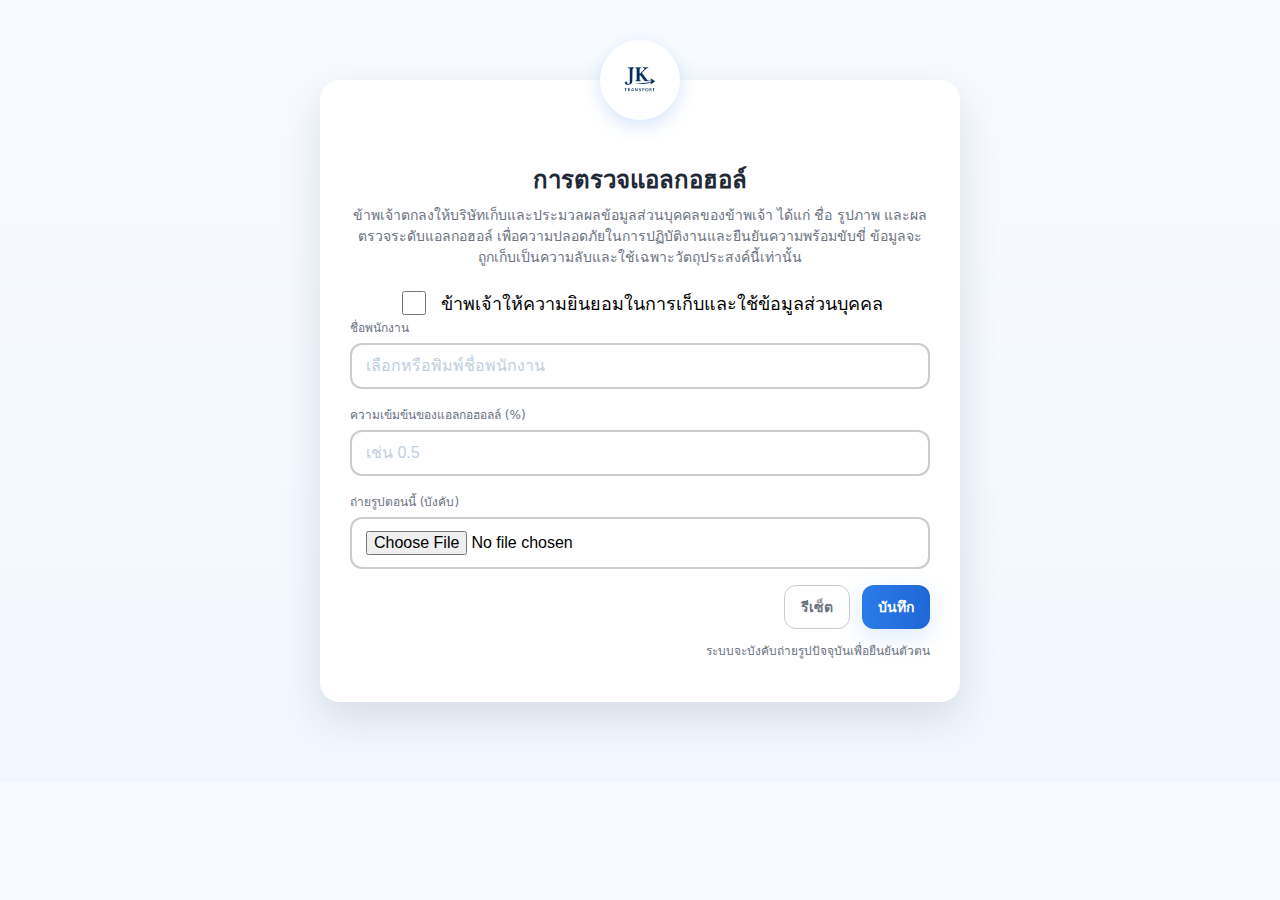
<file: index.html>
<!DOCTYPE html>
<html lang="th">
  <head>
    <meta charset="utf-8" />
    <meta name="viewport" content="width=device-width, initial-scale=1" />
    <title>การตรวจแอลกอฮอล์ - JIRATTHAKARN</title>
    <link rel="icon" href="LogJK.png" type="image/png" />
    <style>
      :root {
        --blue-500: #2b7be9;
        --blue-600: #1f67d6;
        --gray-100: #f4f4f4;
        --muted: #6b7280;
        --card-bg: rgba(255, 255, 255, 0.98);
      }
      * {
        box-sizing: border-box;
      }
      html,
      body {
        margin: 0;
        padding: 0;
        font-family: Inter, "Noto Sans Thai", system-ui, -apple-system,
          "Segoe UI", Roboto, Arial;
        background: linear-gradient(180deg, #f7fbff 0%, #f2f7ff 100%);
        display: flex;
        justify-content: center;
        padding: 40px 20px;
      }
      .card-wrap {
        width: 100%;
        max-width: 640px;
        background: var(--card-bg);
        border-radius: 20px;
        box-shadow: 0 16px 40px rgba(15, 23, 42, 0.12);
        padding: 60px 30px 30px;
        position: relative;
      }
      .logo-circle {
        width: 80px;
        height: 80px;
        border-radius: 50%;
        overflow: hidden;
        border: 4px solid white;
        box-shadow: 0 6px 18px rgba(43, 123, 233, 0.2);
        position: absolute;
        top: -40px;
        left: 50%;
        transform: translateX(-50%);
        background: white;
        display: flex;
        align-items: center;
        justify-content: center;
      }
      .logo-circle img {
        width: 75%;
        height: 75%;
        object-fit: cover;
        border-radius: 50%;
      }
      .brand {
        text-align: center;
        margin-top: 20px;
      }
      .brand h1 {
        margin: 12px 0 6px;
        font-size: 24px;
        font-weight: 600;
        color: #1f2937;
      }
      .brand .subtitle {
        margin: 0;
        color: var(--muted);
        font-size: 14px;
        line-height: 1.5;
      }

      form {
        margin-top: 20px;
      }
      .field {
        display: flex;
        flex-direction: column;
        margin-bottom: 16px;
      }
      .field input,
      .field select,
      .field textarea {
        border: 2px solid #ccc;
        border-radius: 12px;
        padding: 12px 14px;
        font-size: 16px;
        outline: none;
        transition: 0.3s;
      }
      .field input:focus,
      .field select:focus,
      .field textarea:focus {
        border-color: var(--blue-500);
        box-shadow: 0 0 8px rgba(43, 123, 233, 0.2);
      }
      .label {
        font-size: 12px;
        color: var(--muted);
        margin-bottom: 6px;
      }

      .actions {
        display: flex;
        gap: 12px;
        justify-content: flex-end;
        margin-top: 12px;
      }
      .btn {
        padding: 10px 16px;
        border-radius: 12px;
        font-weight: 600;
        cursor: pointer;
        border: none;
        font-size: 14px;
      }
      .btn.ghost {
        background: transparent;
        border: 1px solid #ccc;
        color: var(--muted);
      }
      .btn.primary {
        background: linear-gradient(90deg, var(--blue-500), var(--blue-600));
        color: white;
        box-shadow: 0 8px 24px rgba(43, 123, 233, 0.16);
      }

      .note {
        font-size: 12px;
        color: var(--muted);
        margin-top: 12px;
        text-align: right;
      }
      input::placeholder {
        color: #bfcfe0;
      }

      .preview {
        display: flex;
        gap: 12px;
        align-items: center;
        border-radius: 12px;
        padding: 12px;
        margin-top: 16px;
        font-size: 14px;
        background: rgba(43, 123, 233, 0.05);
      }
      .preview.hidden {
        display: none;
      }
      .preview img {
        width: 120px;
        height: 90px;
        border-radius: 10px;
        object-fit: cover;
        box-shadow: 0 6px 18px rgba(0, 0, 0, 0.08);
      }
      #statusResult.pass {
        color: green;
        font-weight: 600;
      }
      #statusResult.fail {
        color: red;
        font-weight: 600;
      }

      @media (max-width: 640px) {
        .card-wrap {
          padding: 50px 20px 20px;
        }
        .preview img {
          width: 84px;
          height: 64px;
        }
        .logo-circle {
          width: 70px;
          height: 70px;
          top: -35px;
        }
        .logo-circle img {
          width: 75%;
          height: 75%;
        }
      }
    </style>
  </head>
  <body>
    <div class="card-wrap">
      <div class="logo-circle"><img src="LogJK.png" alt="Logo JK" /></div>
      <div class="brand">
        <h1>การตรวจแอลกอฮอล์</h1>
        <p class="subtitle">
          ข้าพเจ้าตกลงให้บริษัทเก็บและประมวลผลข้อมูลส่วนบุคคลของข้าพเจ้า ได้แก่
          ชื่อ รูปภาพ และผลตรวจระดับแอลกอฮอล์
          เพื่อความปลอดภัยในการปฏิบัติงานและยืนยันความพร้อมขับขี่
          ข้อมูลจะถูกเก็บเป็นความลับและใช้เฉพาะวัตถุประสงค์นี้เท่านั้น
        </p>
      </div>

      <form id="employeeForm" autocomplete="off">
        <div
          style="
            display: flex;
            justify-content: center;
            align-items: center;
            margin-top: 20px;
          "
        >
          <label
            style="
              display: flex;
              align-items: center;
              gap: 12px;
              font-size: 18px;
              cursor: pointer;
            "
          >
            <input
              type="checkbox"
              id="consent"
              required
              style="width: 24px; height: 24px"
            />
            <span>ข้าพเจ้าให้ความยินยอมในการเก็บและใช้ข้อมูลส่วนบุคคล</span>
          </label>
        </div>

        <label class="field full">
          <span class="label">ชื่อพนักงาน</span>
          <input
            list="employeeList"
            name="fullname"
            id="fullname"
            required
            placeholder="เลือกหรือพิมพ์ชื่อพนักงาน"
          />
          <datalist id="employeeList">
            <option value="สมฤดี ทัททัน"></option>
            <option value="กิตติพงศ์ แสนสุข"></option>
            <option value="วิภา จันทร์เพ็ญ"></option>
          </datalist>
        </label>

        <label class="field full">
          <span class="label">ความเข้มข้นของแอลกอฮอลล์ (%)</span>
          <input
            type="number"
            step="0.1"
            min="0"
            name="alcohol"
            id="alcohol"
            required
            placeholder="เช่น 0.5"
          />
        </label>

        <label class="field full">
          <span class="label">ถ่ายรูปตอนนี้ (บังคับ)</span>
          <input
            type="file"
            id="photoInput"
            name="photo"
            accept="image/*"
            capture="environment"
            required
          />
        </label>

        <div class="actions">
          <button type="reset" class="btn ghost">รีเซ็ต</button>
          <button type="submit" class="btn primary">บันทึก</button>
        </div>
        <p class="note">ระบบจะบังคับถ่ายรูปปัจจุบันเพื่อยืนยันตัวตน</p>
      </form>

      <div id="resultBox" class="preview hidden">
        <img id="photoResult" alt="รูปพนักงาน" />
        <div class="meta">
          <div>สถานะ: <span id="statusResult"></span></div>
          <div>ความเข้มข้นแอลกอฮอล์: <span id="alcoholResult"></span>%</div>
          <div>วันที่/เวลา: <span id="timeResult"></span></div>
        </div>
      </div>
    </div>

    <script>
      const photoInput = document.getElementById("photoInput");
      const previewBox = document.getElementById("resultBox");
      const photoResult = document.getElementById("photoResult");
      const statusResult = document.getElementById("statusResult");
      const alcoholResult = document.getElementById("alcoholResult");
      const timeResult = document.getElementById("timeResult");

      document
        .getElementById("employeeForm")
        .addEventListener("submit", function (e) {
          e.preventDefault();

          const consent = document.getElementById("consent").checked;
          if (!consent) {
            alert("กรุณาให้ความยินยอมก่อนบันทึก");
            return;
          }

          const name = document.getElementById("fullname").value.trim();
          const alcohol = parseFloat(
            document.getElementById("alcohol").value.trim()
          );
          const file = photoInput.files[0];

          if (!name || isNaN(alcohol) || !file) {
            alert("กรุณากรอกข้อมูลให้ครบ");
            return;
          }

          // กำหนดเกณฑ์ผ่าน
          const result = alcohol === 0 ? "ผ่าน" : "ห้ามขับ";

          // แสดงผลทันที
          statusResult.textContent = result;
          statusResult.className = alcohol === 0 ? "pass" : "fail";
          alcoholResult.textContent = alcohol;
          photoResult.src = URL.createObjectURL(file);
          timeResult.textContent = new Date().toLocaleString();
          previewBox.classList.remove("hidden");

          // ล้างฟอร์มหลังบันทึก
          this.reset();
        });
    </script>
  </body>
</html>
</file>
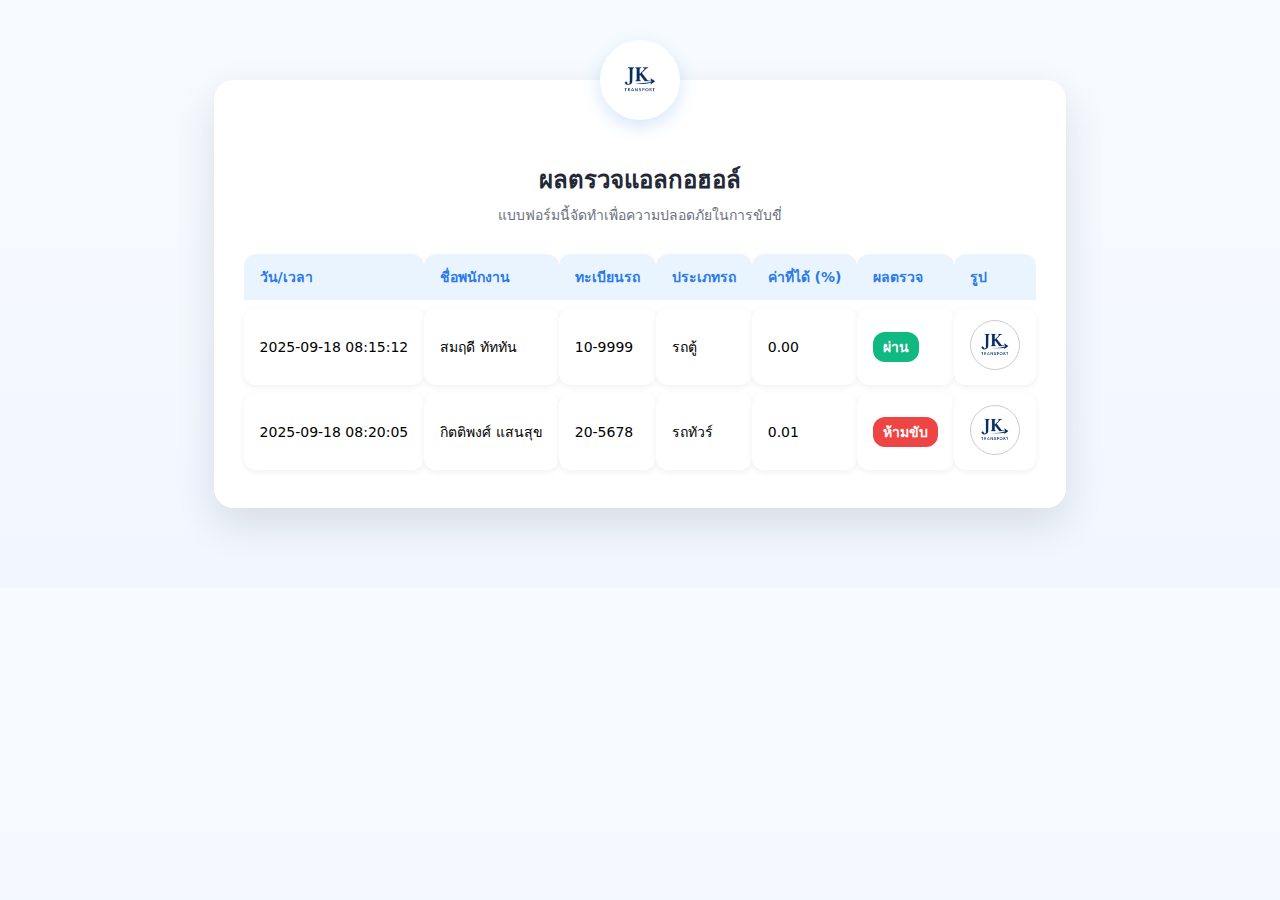
<file: Alcohol_result.html>
<!DOCTYPE html>
<html lang="th">
<head>
<meta charset="utf-8" />
<meta name="viewport" content="width=device-width, initial-scale=1" />
<title>ผลตรวจแอลกอฮอล์ - JIRATTHAKARN</title>
<link rel="icon" href="LogJK.png" type="image/png" />
<style>
  :root {
    --blue-500: #2b7be9;
    --green-500: #10b981;
    --red-500: #ef4444;
    --muted: #6b7280;
    --card-bg: rgba(255, 255, 255, 0.98);
  }

  * { box-sizing: border-box; }

  html, body {
    margin: 0;
    padding: 0;
    font-family: Inter, "Noto Sans Thai", system-ui, -apple-system,
      "Segoe UI", Roboto, Arial;
    background: linear-gradient(180deg, #f7fbff 0%, #f2f7ff 100%);
    display: flex;
    justify-content: center;
    padding: 40px 20px;
  }

  .card-wrap {
    width: 100%;
    max-width: 900px;
    background: var(--card-bg);
    border-radius: 20px;
    box-shadow: 0 16px 40px rgba(15, 23, 42, 0.12);
    padding: 60px 30px 30px;
    position: relative;
  }

  .logo-circle {
    width: 80px;
    height: 80px;
    border-radius: 50%;
    overflow: hidden;
    border: 4px solid white;
    box-shadow: 0 6px 18px rgba(43, 123, 233, 0.2);
    position: absolute;
    top: -40px;
    left: 50%;
    transform: translateX(-50%);
    background: white;
    display: flex;
    align-items: center;
    justify-content: center;
  }
  .logo-circle img { width: 75%; height: 75%; object-fit: cover; border-radius: 50%; }

  .brand { text-align: center; margin-top: 20px; }
  .brand h1 { margin: 12px 0 6px; font-size: 24px; font-weight: 600; color: #1f2937; }
  .brand .subtitle { margin: 0; color: var(--muted); font-size: 14px; line-height: 1.5; }

  table {
    width: 100%;
    border-collapse: separate;
    border-spacing: 0 8px;
    margin-top: 20px;
    font-size: 14px;
  }
  th, td {
    padding: 12px 16px;
    text-align: left;
    vertical-align: middle;
  }
  th {
    background: #eaf4ff;
    color: var(--blue-500);
    font-weight: 600;
    border-radius: 12px 12px 0 0;
  }
  td {
    background: #ffffff;
    box-shadow: 0 2px 6px rgba(0,0,0,0.06);
    border-radius: 12px;
  }
  tr:hover td {
    background: #f0f7ff;
    transition: 0.2s;
  }

  .status {
    font-weight: 600;
    padding: 4px 10px;
    border-radius: 12px;
    display: inline-block;
  }
  .pass { background: var(--green-500); color: white; }
  .fail { background: var(--red-500); color: white; }

  .photo {
    width: 50px;
    height: 50px;
    border-radius: 50%;
    object-fit: cover;
    border: 1px solid #ccc;
  }

  @media (max-width: 640px) {
    .card-wrap { padding: 50px 20px 20px; }
    .photo { width: 40px; height: 40px; }
    table { font-size: 13px; }
  }
</style>
</head>
<body>
<div class="card-wrap">
  <div class="logo-circle"><img src="LogJK.png" alt="Logo JK" /></div>
  <div class="brand">
    <h1>ผลตรวจแอลกอฮอล์</h1>
    <p class="subtitle">แบบฟอร์มนี้จัดทำเพื่อความปลอดภัยในการขับขี่</p>
  </div>

  <table>
    <thead>
      <tr>
        <th>วัน/เวลา</th>
        <th>ชื่อพนักงาน</th>
        <th>ทะเบียนรถ</th>
        <th>ประเภทรถ</th>
        <th>ค่าที่ได้ (%)</th>
        <th>ผลตรวจ</th>
        <th>รูป</th>
      </tr>
    </thead>
    <tbody id="vehicleBody"></tbody>
  </table>
</div>

<script>
const data = [
  { timestamp: "2025-09-18 08:15:12", employee: "สมฤดี ทัททัน", plate: "10-9999", type: "รถตู้", alcohol: 0.0, photo: "LogJK.png" },
  { timestamp: "2025-09-18 08:20:05", employee: "กิตติพงศ์ แสนสุข", plate: "20-5678", type: "รถทัวร์", alcohol: 0.01, photo: "LogJK.png" },
];

const tbody = document.getElementById("vehicleBody");
data.forEach(d => {
  let limit = 0; // สำหรับรถตู้/รถทัวร์ ตามกฎหมาย
  if(d.type === "รถยนต์") limit = 0.05;
  if(d.type === "จักรยานยนต์") limit = 0.02;

  const result = d.alcohol <= limit ? "ผ่าน" : "ห้ามขับ";
  const statusClass = d.alcohol <= limit ? "pass" : "fail";

  const tr = document.createElement("tr");
  tr.innerHTML = `
    <td>${d.timestamp}</td>
    <td>${d.employee}</td>
    <td>${d.plate}</td>
    <td>${d.type}</td>
    <td>${d.alcohol.toFixed(2)}</td>
    <td><span class="status ${statusClass}">${result}</span></td>
    <td><img src="${d.photo}" alt="${d.employee}" class="photo"></td>
  `;
  tbody.appendChild(tr);
});
</script>
</body>
</html>
</file>
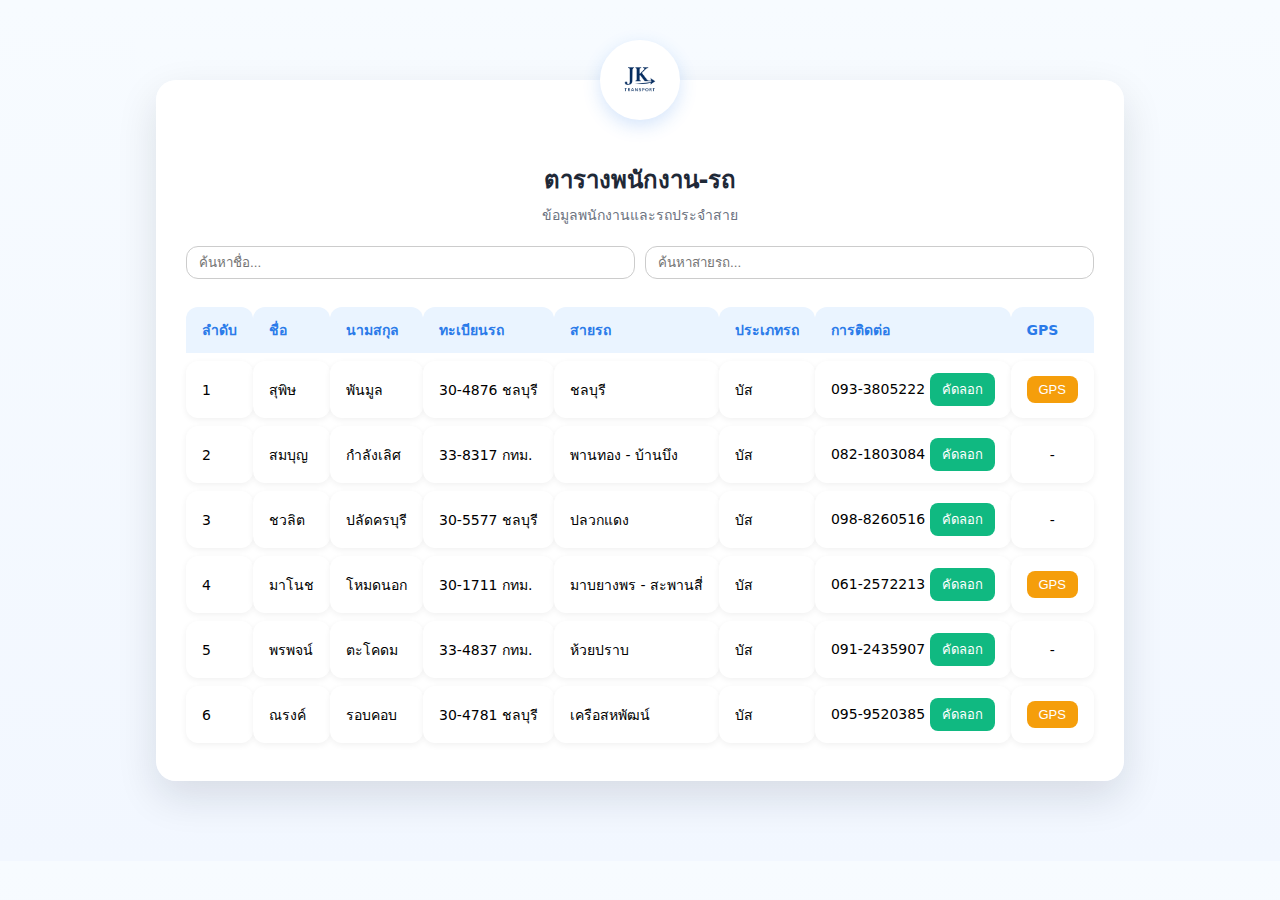
<file: Employee Table.html>
<!DOCTYPE html>
<html lang="th">
  <head>
    <meta charset="UTF-8" />
    <meta name="viewport" content="width=device-width, initial-scale=1.0" />
    <title>ตารางพนักงาน-รถ - JIRATTHAKARN</title>
    <link rel="icon" href="LogJK.png" type="image/png" />
    <style>
      :root {
        --blue-500: #2b7be9;
        --blue-600: #1f67d6;
        --green-500: #10b981;
        --orange-500: #f59e0b;
        --muted: #6b7280;
        --card-bg: rgba(255, 255, 255, 0.98);
      }
      * {
        box-sizing: border-box;
      }

      html,
      body {
        margin: 0;
        padding: 0;
        font-family: Inter, "Noto Sans Thai", system-ui, -apple-system,
          "Segoe UI", Roboto, Arial;
        background: linear-gradient(180deg, #f7fbff 0%, #f2f7ff 100%);
        display: flex;
        justify-content: center;
        padding: 40px 20px;
      }

      .card-wrap {
        width: 100%;
        max-width: 1000px;
        background: var(--card-bg);
        border-radius: 20px;
        box-shadow: 0 16px 40px rgba(15, 23, 42, 0.12);
        padding: 60px 30px 30px;
        position: relative;
      }

      .logo-circle {
        width: 80px;
        height: 80px;
        border-radius: 50%;
        overflow: hidden;
        border: 4px solid white;
        box-shadow: 0 6px 18px rgba(43, 123, 233, 0.2);
        position: absolute;
        top: -40px;
        left: 50%;
        transform: translateX(-50%);
        background: white;
        display: flex;
        align-items: center;
        justify-content: center;
      }

      .logo-circle img {
        width: 75%;
        height: 75%;
        object-fit: cover;
        border-radius: 50%;
      }

      .brand {
        text-align: center;
        margin-top: 20px;
      }
      .brand h1 {
        margin: 12px 0 6px;
        font-size: 24px;
        font-weight: 600;
        color: #1f2937;
      }
      .brand .subtitle {
        margin: 0;
        color: var(--muted);
        font-size: 14px;
        line-height: 1.5;
      }

      .search-box {
        display: flex;
        gap: 10px;
        margin-top: 20px;
        flex-wrap: wrap;
      }
      .search-box input {
        flex: 1;
        min-width: 120px;
        padding: 8px 12px;
        border: 1px solid #ccc;
        border-radius: 12px;
      }

      table {
        width: 100%;
        border-collapse: separate;
        border-spacing: 0 8px;
        margin-top: 20px;
        font-size: 14px;
      }
      th,
      td {
        padding: 12px 16px;
        text-align: left;
        vertical-align: middle;
      }
      th {
        background: #eaf4ff;
        color: var(--blue-500);
        font-weight: 600;
        border-radius: 12px 12px 0 0;
      }
      td {
        background: #ffffff;
        box-shadow: 0 2px 6px rgba(0, 0, 0, 0.06);
        border-radius: 12px;
      }
      tr:hover td {
        background: #f0f7ff;
        transition: 0.2s;
      }

      .button {
        padding: 6px 12px;
        border: none;
        border-radius: 8px;
        cursor: pointer;
        color: white;
        font-size: 13px;
      }
      .phone-btn {
        background-color: var(--green-500);
      }
      .gps-btn {
        background-color: var(--orange-500);
      }

      td.actions {
        text-align: center;
      }

      @media (max-width: 640px) {
        .card-wrap {
          padding: 50px 20px 20px;
        }
        table {
          font-size: 13px;
        }
        .search-box input {
          width: 100%;
        }
      }
    </style>
  </head>
  <body>
    <div class="card-wrap">
      <div class="logo-circle"><img src="LogJK.png" alt="Logo JK" /></div>
      <div class="brand">
        <h1>ตารางพนักงาน-รถ</h1>
        <p class="subtitle">ข้อมูลพนักงานและรถประจำสาย</p>
      </div>

      <div class="search-box">
        <input
          type="text"
          id="searchName"
          placeholder="ค้นหาชื่อ..."
          onkeyup="filterTable()"
        />
        <input
          type="text"
          id="searchLine"
          placeholder="ค้นหาสายรถ..."
          onkeyup="filterTable()"
        />
      </div>

      <table>
        <thead>
          <tr>
            <th>ลำดับ</th>
            <th>ชื่อ</th>
            <th>นามสกุล</th>
            <th>ทะเบียนรถ</th>
            <th>สายรถ</th>
            <th>ประเภทรถ</th>
            <th>การติดต่อ</th>
            <th>GPS</th>
          </tr>
        </thead>
        <tbody id="employeeBody"></tbody>
      </table>
    </div>

    <script>
      const data = [
        {
          no: 1,
          first: "สุพิษ",
          last: "พันมูล",
          plate: "30-4876 ชลบุรี",
          line: "ชลบุรี",
          phone: "093-3805222",
          type: "บัส",
          gps: "http://gpst1.thaigpstracker.co.th/tracking/trackingmap?imei=868998031023274&mapType=esri&code=DDcceba7",
        },
        {
          no: 2,
          first: "สมบุญ",
          last: "กำลังเลิศ",
          plate: "33-8317 กทม.",
          line: "พานทอง - บ้านบึง",
          phone: "082-1803084",
          type: "บัส",
          gps: "",
        },
        {
          no: 3,
          first: "ชวลิต",
          last: "ปลัดครบุรี",
          plate: "30-5577 ชลบุรี",
          line: "ปลวกแดง",
          phone: "098-8260516",
          type: "บัส",
          gps: "",
        },
        {
          no: 4,
          first: "มาโนช",
          last: "โหมดนอก",
          plate: "30-1711 กทม.",
          line: "มาบยางพร - สะพานสี่",
          phone: "061-2572213",
          type: "บัส",
          gps: "http://gpst1.thaigpstracker.co.th/tracking/trackingmap?imei=861076083681310&mapType=esri&code=DDb0f244",
        },
        {
          no: 5,
          first: "พรพจน์",
          last: "ตะโคดม",
          plate: "33-4837 กทม.",
          line: "ห้วยปราบ",
          phone: "091-2435907",
          type: "บัส",
          gps: "",
        },
        {
          no: 6,
          first: "ณรงค์",
          last: "รอบคอบ",
          plate: "30-4781 ชลบุรี",
          line: "เครือสหพัฒน์",
          phone: "095-9520385",
          type: "บัส",
          gps: "https://v2.gpsiam.net/flashview/TJQMCK4YBM6M",
        },
      ];

      function renderTable() {
        const tbody = document.getElementById("employeeBody");
        tbody.innerHTML = "";
        data.forEach((d) => {
          const tr = document.createElement("tr");
          tr.innerHTML = `
      <td>${d.no}</td>
      <td>${d.first}</td>
      <td>${d.last}</td>
      <td>${d.plate}</td>
      <td>${d.line}</td>
      <td>${d.type}</td>
      <td class="actions">
        <span>${d.phone}</span>
        <button class="button phone-btn" onclick="copyPhone('${
          d.phone
        }')">คัดลอก</button>
      </td>
      <td class="actions">
        ${
          d.gps
            ? `<button class="button gps-btn" onclick="window.open('${d.gps}','_blank')">GPS</button>`
            : "-"
        }
      </td>
    `;
          tbody.appendChild(tr);
        });
      }

      function copyPhone(number) {
        navigator.clipboard.writeText(number).then(() => {
          alert("คัดลอกเบอร์โทรศัพท์: " + number);
        });
      }

      function filterTable() {
        const nameInput = document
          .getElementById("searchName")
          .value.toLowerCase();
        const lineInput = document
          .getElementById("searchLine")
          .value.toLowerCase();
        const trs = document
          .getElementById("employeeBody")
          .getElementsByTagName("tr");
        for (let i = 0; i < trs.length; i++) {
          const tdFirst = trs[i]
            .getElementsByTagName("td")[1]
            .textContent.toLowerCase();
          const tdLast = trs[i]
            .getElementsByTagName("td")[2]
            .textContent.toLowerCase();
          const tdLine = trs[i]
            .getElementsByTagName("td")[4]
            .textContent.toLowerCase();
          trs[i].style.display =
            (tdFirst.includes(nameInput) || tdLast.includes(nameInput)) &&
            tdLine.includes(lineInput)
              ? ""
              : "none";
        }
      }

      renderTable();
    </script>
  </body>
</html>
</file>
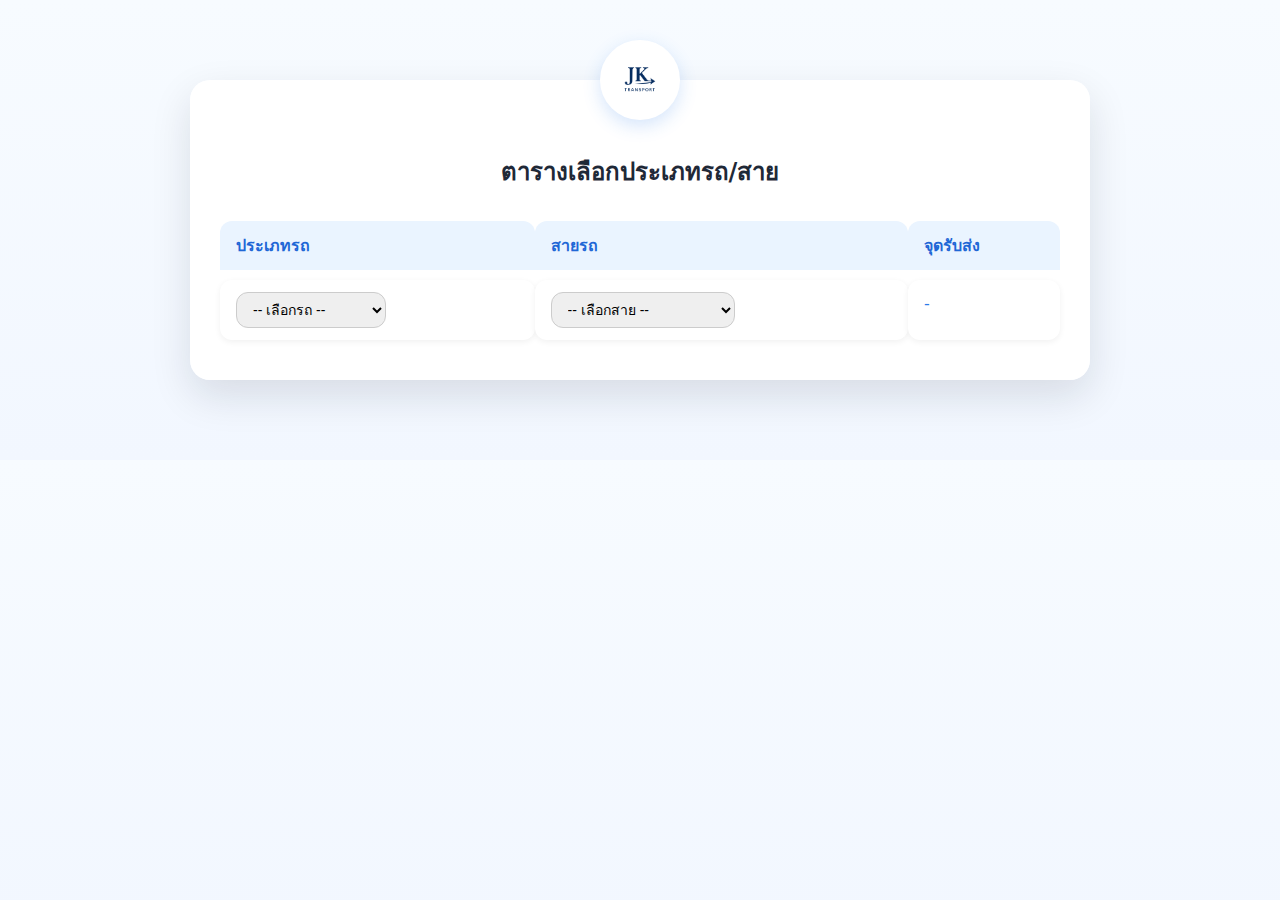
<file: Pickup Point.html>
<!DOCTYPE html>
<html lang="th">
  <head>
    <meta charset="utf-8" />
    <meta name="viewport" content="width=device-width, initial-scale=1" />
    <title>จุดรับ-ส่ง - JIRATTHAKARN</title>
    <link rel="icon" href="LogJK.png" type="image/png" />
    <style>
      :root {
        --blue-500: #2b7be9;
        --blue-600: #1f67d6;
        --muted: #6b7280;
        --card-bg: rgba(255, 255, 255, 0.98);
      }

      * {
        box-sizing: border-box;
      }

      body {
        margin: 0;
        padding: 80px 20px;
        font-family: Inter, "Noto Sans Thai", system-ui, -apple-system,
          "Segoe UI", Roboto, Arial;
        background: linear-gradient(180deg, #f7fbff 0%, #f2f7ff 100%);
        display: flex;
        justify-content: center;
      }

      .card-wrap {
        width: 100%;
        max-width: 900px;
        background: var(--card-bg);
        border-radius: 20px;
        box-shadow: 0 16px 40px rgba(15, 23, 42, 0.12);
        padding: 60px 30px 30px;
        position: relative;
      }

      .logo-circle {
        width: 80px;
        height: 80px;
        border-radius: 50%;
        overflow: hidden;
        border: 4px solid white;
        box-shadow: 0 6px 18px rgba(43, 123, 233, 0.2);
        position: absolute;
        top: -40px;
        left: 50%;
        transform: translateX(-50%);
        background: white;
        display: flex;
        align-items: center;
        justify-content: center;
      }

      .logo-circle img {
        width: 75%;
        height: 75%;
        border-radius: 50%;
      }

      h1 {
        text-align: center;
        margin: 12px 0 20px;
        font-size: 24px;
        font-weight: 600;
        color: #1f2937;
      }

      table {
        width: 100%;
        border-collapse: separate;
        border-spacing: 0 10px;
        font-size: 16px;
      }

      th,
      td {
        padding: 12px 16px;
        text-align: left;
      }

      th {
        background: #eaf4ff;
        color: var(--blue-600);
        font-weight: 600;
        border-radius: 12px 12px 0 0;
      }

      td {
        background: #ffffff;
        box-shadow: 0 2px 6px rgba(0, 0, 0, 0.06);
        border-radius: 12px;
        vertical-align: top;
      }

      tr:hover td {
        background: #f0f7ff;
        transition: 0.2s;
      }

      select {
        padding: 8px 12px;
        border-radius: 12px;
        border: 1px solid #ccc;
        font-size: 14px;
        cursor: pointer;
        min-width: 150px;
      }

      select:focus {
        border-color: var(--blue-500);
        box-shadow: 0 6px 18px rgba(43, 123, 233, 0.1);
        outline: none;
      }

      .pickupPoint {
        font-weight: 500;
        color: var(--blue-500);
        white-space: pre-line;
        line-height: 1.5;
      }

      @media (max-width: 600px) {
        table {
          font-size: 14px;
        }
        select {
          width: 100%;
          margin-bottom: 8px;
        }
        h1 {
          font-size: 22px;
        }
      }
    </style>
  </head>
  <body>
    <div class="card-wrap">
      <div class="logo-circle"><img src="LogJK.png" alt="Logo JK" /></div>
      <h1>ตารางเลือกประเภทรถ/สาย</h1>

      <table id="pickupTable">
        <thead class="table-dark">
          <tr>
            <th>ประเภทรถ</th>
            <th>สายรถ</th>
            <th>จุดรับส่ง</th>
          </tr>
        </thead>
        <tbody>
          <tr>
            <td>
              <select class="typeSelect">
                <option value="">-- เลือกรถ --</option>
                <option value="van_morning">รถตู้ กะเช้า</option>
                <option value="van_evening">รถตู้ กะเย็น</option>
                <option value="bus">รถบัส</option>
              </select>
            </td>
            <td>
              <select class="lineSelect">
                <option value="">-- เลือกสาย --</option>
                <option value="สาย อ่าวอุดม - เก้ากิโล">
                  สาย อ่าวอุดม - เก้ากิโล
                </option>
                <option value="สาย สุขบท (ชลบุรี)">สาย สุขบท (ชลบุรี)</option>
                <option value="สาย D">สาย D</option>
                <option value="สาย E">สาย E</option>
                <option value="สาย F">สาย F</option>
                <option value="สาย G">สาย G</option>
                <option value="สาย H">สาย H</option>
              </select>
            </td>
            <td class="pickupPoint">-</td>
          </tr>
        </tbody>
      </table>
    </div>

    <script>
      const lineOptions = {
        "สาย อ่าวอุดม - เก้ากิโล": `- ไฟแดงไทยออย (อ่าวอุดม)
- ตลาดโดม (อ่าวอุดม)
- ตลาดวรกิจ (ศรีราชา)
- เก้ากิโล
- เซเว่นแยกสาธารณะสุข (เครือสหพัฒน์)
- ไฟแดงหนองมะนาว หนองคล้า
- หน้าบิ๊กซีก่อนไฟแดง หนองแขวะ
- ไฟแดง หนองแขวะ
- ตีนสะพานหนองแขวะ
- โค้งฤธา
- หน้าสนามกอล์ฟแหลมฉบัง`,
        "สาย สุขบท (ชลบุรี)": `- หน้าโรงเรียนสุขบท
- หน้าธนาคารกรุงเทพ
- สะพานลอยวัดป่า
- หน้าอาชีวะ
- ซอย 1 บ้านสวน (พนักงานกะ)
- หน้าธนาคารกรุงไทย
- ตึกน้ำ
- หน้าเซ็นทรัล`,
        "สาย D": "จุดรับส่ง: หน้าอาคาร D",
        "สาย E": "จุดรับส่ง: หน้าอาคาร E",
        "สาย F": "จุดรับส่ง: หน้าอาคาร F",
        "สาย G": "จุดรับส่ง: หน้าอาคาร G",
        "สาย H": "จุดรับส่ง: หน้าอาคาร H",
      };

      const row = document.querySelector("#pickupTable tbody tr");
      const lineSelect = row.querySelector(".lineSelect");
      const pickupTd = row.querySelector(".pickupPoint");

      lineSelect.addEventListener("change", () => {
        const selectedLine = lineSelect.value;
        pickupTd.textContent = lineOptions[selectedLine] || "-";
      });
    </script>
  </body>
</html>
</file>
